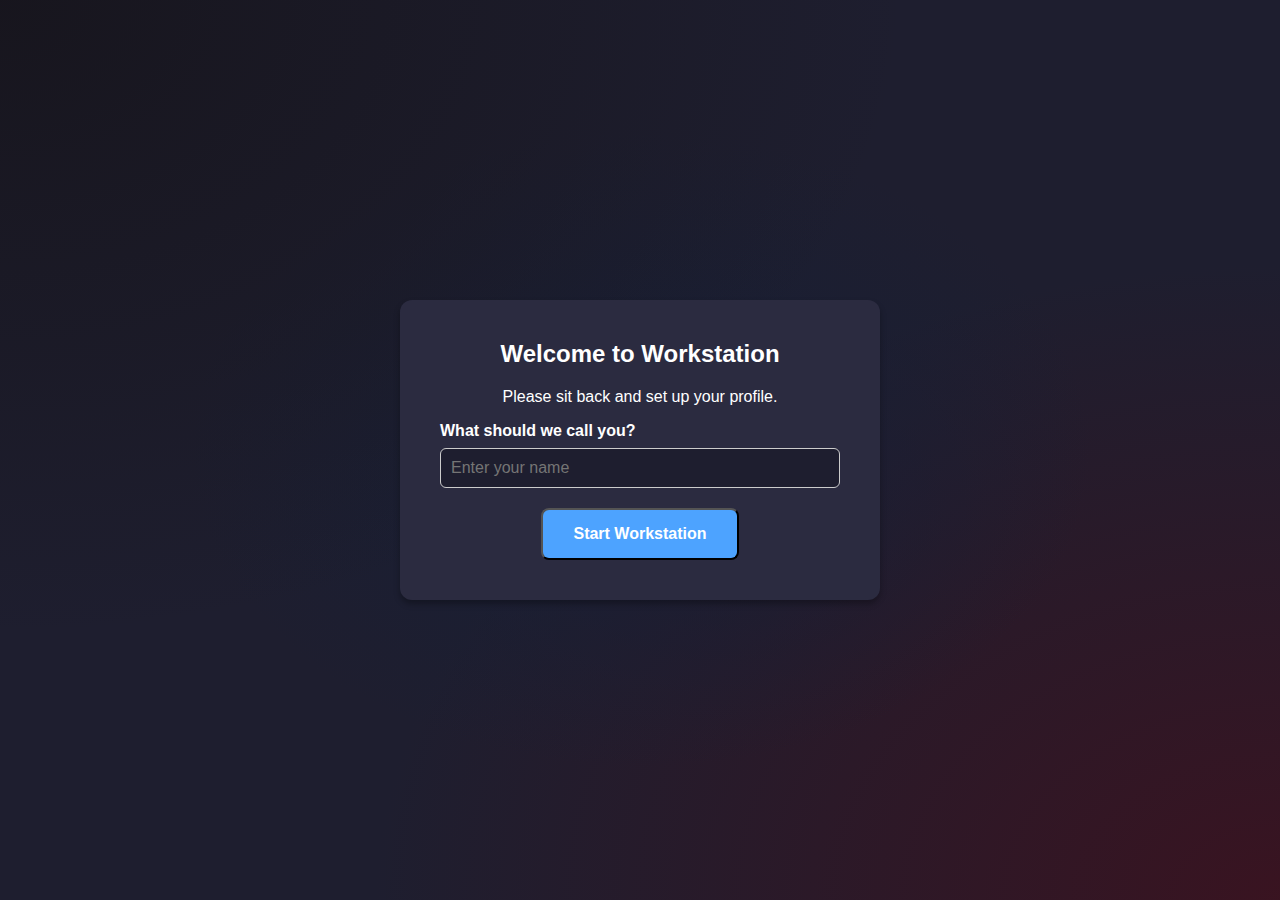
<file: templates/setup.html>
<!DOCTYPE html>
<html lang="en">
<head>
    <meta charset="UTF-8">
    <meta name="viewport" content="width=device-width, initial-scale=1.0">
    <title>Setup - Workstation</title>
    <link rel="stylesheet" href="/static/css/style.css">
</head>
<body>
    <main>
        <div class="setup-container">
            <h2>Welcome to Workstation</h2>
            <p>Please sit back and set up your profile.</p>
            <form action="/setup" method="post">
                <div class="form-group">
                    <label for="username">What should we call you?</label>
                    <input type="text" id="username" name="username" required placeholder="Enter your name">
                </div>
                <button type="submit" class="btn">Start Workstation</button>
            </form>
        </div>
    </main>
</body>
</html>
</file>
<file: static/css/style.css>
:root {
    /* Dark Mode Variables (Default and Only) */
    --bg-color: #1e1e2f;
    --text-color: #ffffff;
    --card-bg: #2b2b40;
    --primary-color: #4da3ff;
    --primary-hover: #0069d9;
    --header-bg: #2b2b40;
    --shadow: 0 4px 6px rgba(0, 0, 0, 0.3);
    /* Deep Dark Gradient */
    --bg-gradient:
        radial-gradient(at 0% 0%, hsla(253, 16%, 10%, 1) 0, transparent 50%),
        radial-gradient(at 50% 50%, hsla(225, 39%, 15%, 1) 0, transparent 50%),
        radial-gradient(at 100% 100%, hsla(339, 49%, 15%, 1) 0, transparent 50%);
}



body {
    margin: 0;
    font-family: 'Segoe UI', Tahoma, Geneva, Verdana, sans-serif;
    background-color: var(--bg-color);
    background-image: var(--bg-gradient);
    background-attachment: fixed;
    color: var(--text-color);
    transition: background-color 0.3s, color 0.3s;
    height: 100vh;
    display: flex;
    flex-direction: column;
}


header {
    display: flex;
    justify-content: space-between;
    align-items: center;
    padding: 20px 40px;
    background-color: var(--header-bg);
    box-shadow: var(--shadow);
    z-index: 10;
    position: relative;
}

header.dashboard-header {
    padding: 15px 30px;
}

.header-left {
    display: flex;
    align-items: center;
    gap: 20px;
}

.hamburger-menu {
    cursor: pointer;
    font-size: 24px;
    color: var(--text-color);
}

.page-title {
    font-size: 1.5rem;
    font-weight: bold;
}

header .logo {
    font-size: 1.5rem;
    font-weight: bold;
}

header .user-profile {
    display: flex;
    align-items: center;
    gap: 10px;
}

header .user-icon {
    width: 35px;
    height: 35px;
    background-color: var(--primary-color);
    border-radius: 50%;
    display: flex;
    align-items: center;
    justify-content: center;
    color: white;
    font-weight: bold;
}

main {
    flex: 1;
    display: flex;
    flex-direction: column;
    align-items: center;
    justify-content: center;
    text-align: center;
}

h1 {
    font-size: 3rem;
    margin-bottom: 0.5rem;
}

p.subtitle {
    font-size: 1.2rem;
    color: var(--text-color);
    opacity: 0.8;
    margin-bottom: 3rem;
}

.action-buttons {
    display: flex;
    gap: 20px;
}

.btn {
    padding: 15px 30px;
    background-color: var(--primary-color);
    color: white;
    text-decoration: none;
    border-radius: 8px;
    font-weight: bold;
    font-size: 1rem;
    transition: background-color 0.2s;
}

.btn:hover {
    background-color: var(--primary-hover);
}

/* Setup Page Styles */
.setup-container {
    background-color: var(--card-bg);
    padding: 40px;
    border-radius: 12px;
    box-shadow: var(--shadow);
    width: 100%;
    max-width: 400px;
}

.setup-container h2 {
    margin-top: 0;
}

.form-group {
    margin-bottom: 20px;
    text-align: left;
}

.form-group label {
    display: block;
    margin-bottom: 8px;
    font-weight: bold;
}

.form-group input:not([type="checkbox"]) {
    width: 100%;
    padding: 10px;
    border: 1px solid #ccc;
    border-radius: 6px;
    font-size: 1rem;
    box-sizing: border-box;
    background-color: var(--bg-color);
    /* Matches theme */
    color: var(--text-color);
}

.form-group input:focus {
    outline: none;
    border-color: var(--primary-color);
}

/* Workspaces Page */
.workspaces-main {
    padding: 20px 40px;
    align-items: stretch;
    /* Override default center */
    justify-content: flex-start;
    /* Fix vertical alignment */
    text-align: left;
}

.toolbar {
    display: flex;
    justify-content: flex-end;
    margin-bottom: 20px;
}

.workspaces-grid {
    display: flex;
    flex-wrap: wrap;
    gap: 20px;
}

.workspace-card {
    background-color: var(--card-bg);
    height: 150px;
    flex: 1 1 300px;
    /* Grow, Shrink, Basis */
    max-width: 100%;
    /* Be wary of single line requirement, will check */
    padding: 20px;
    border-radius: 12px;
    box-shadow: var(--shadow);
    display: flex;
    flex-direction: column;
    justify-content: space-between;
    box-sizing: border-box;
    transition: transform 0.2s;
}

.workspace-card:hover {
    transform: translateY(-5px);
}

.workspace-card h3 {
    margin-top: 0;
}

.workspace-meta {
    display: flex;
    justify-content: space-between;
    font-size: 0.9rem;
    color: #aaa;
}

.workspace-meta a {
    color: var(--primary-color);
}

/* Modal */
.modal {
    display: none;
    position: fixed;
    z-index: 100;
    left: 0;
    top: 0;
    width: 100%;
    height: 100%;
    background-color: rgba(0, 0, 0, 0.5);
    overflow: hidden;
    /* Prevent body scroll if needed, though usually on body */
}

.modal-content {
    background-color: var(--bg-color);
    /* Match theme */
    position: absolute;
    top: 50%;
    left: 50%;
    transform: translate(-50%, -50%);
    margin: 0;
    padding: 30px;
    border-radius: 12px;
    width: 500px;
    max-width: 90%;
    max-height: 90vh;
    /* Fit within viewport */
    overflow-y: auto;
    /* Enable scrolling if content is too long */
    box-shadow: 0 5px 15px rgba(0, 0, 0, 0.5);
    border: 1px solid #444;
}

.close-btn {
    position: absolute;
    top: 15px;
    right: 20px;
    font-size: 28px;
    font-weight: bold;
    cursor: pointer;
}

.checklist {
    display: flex;
    flex-direction: column;
    gap: 10px;
    max-height: 150px;
    overflow-y: auto;
    border: 1px solid #444;
    padding: 10px;
    border-radius: 6px;
}

.checkbox-label {
    display: flex;
    align-items: center;
    /* Ensure vertical center alignment */
    gap: 10px;
    cursor: pointer;
    line-height: 1.2;
    /* Better line height for alignment */
    padding: 2px 0;
    /* Touch target */
}

/* Dynamic Sources */
.sources-container {
    display: flex;
    flex-direction: column;
    gap: 10px;
    margin-bottom: 10px;
}

.source-input-group {
    display: flex;
    gap: 10px;
    align-items: center;
}

.btn-remove-source {
    background: transparent;
    border: none;
    color: #ff4d4d;
    font-size: 20px;
    cursor: pointer;
    font-weight: bold;
}

.btn-secondary {
    background-color: transparent;
    border: 1px solid var(--primary-color);
    color: var(--primary-color);
    padding: 8px 15px;
    border-radius: 6px;
    cursor: pointer;
    transition: all 0.2s;
}

.btn-secondary:hover {
    background-color: var(--primary-color);
    color: white;
}

.sources-links {
    display: flex;
    gap: 5px;
    flex-wrap: wrap;
    justify-content: flex-end;
}

.full-width {
    width: 100%;
    margin-top: 20px;
}

/* Dashboard Styles */
.dashboard-content {
    align-items: flex-start;
    padding: 40px;
    text-align: left;
    width: 100%;
    box-sizing: border-box;
}

.module-section {
    width: 100%;
    margin-bottom: 40px;
}

.module-section h2 {
    font-size: 1.5rem;
    margin-bottom: 20px;
    border-bottom: 1px solid rgba(255, 255, 255, 0.1);
    padding-bottom: 10px;
}

.module-grid {
    display: grid;
    /* auto-fit allows items to expand to fill the row */
    /* minmax(250px, 1fr) ensures responsive wrapping */
    /* On very large screens, this might allow >5, but fits the "expand" requirement best */
    grid-template-columns: repeat(auto-fit, minmax(min(100%, 300px), 1fr));
    gap: 20px;
    width: 100%;
}

/* Enforce max 5 columns logic via min-width breakpoint if strictly needed, 
   but minmax(300px, 1fr) covers most standard resolutions up to 1500px+ content width. */
@media (min-width: 1800px) {
    .module-grid {
        grid-template-columns: repeat(5, 1fr);
    }
}

.module-card {
    background-color: var(--card-bg);
    background: linear-gradient(145deg, var(--card-bg), #232336);
    height: 150px;
    /* Keeping user's preference */
    border-radius: 16px;
    padding: 25px;
    box-shadow: var(--shadow);
    border: 1px solid rgba(255, 255, 255, 0.05);
    transition: all 0.3s ease;
    display: flex;
    flex-direction: column;
    justify-content: center;
    align-items: center;
    text-align: center;
    position: relative;
    overflow: hidden;
}

.module-card::before {
    content: '';
    position: absolute;
    top: 0;
    left: 0;
    width: 100%;
    height: 4px;
    background: var(--primary-color);
    opacity: 0;
    transition: opacity 0.3s;
}

.module-card:hover {
    transform: translateY(-5px);
    box-shadow: 0 12px 20px rgba(0, 0, 0, 0.5);
    border-color: rgba(77, 163, 255, 0.3);
}

.module-card:hover::before {
    opacity: 1;
}

.module-card h3 {
    margin: 15px 0 10px;
    font-size: 1.2rem;
    color: var(--text-color);
}

.module-card p {
    font-size: 0.9rem;
    color: rgba(255, 255, 255, 0.6);
    margin: 0;
}

.module-icon {
    font-size: 40px;
    color: var(--primary-color);
    margin-bottom: 10px;
    background: rgba(77, 163, 255, 0.1);
    padding: 15px;
    border-radius: 50%;
    display: flex;
    align-items: center;
    justify-content: center;
}

.module-card:hover {
    transform: translateY(-5px);
    box-shadow: 0 8px 12px rgba(0, 0, 0, 0.4);
}

/* Drawer Styles */
.drawer {
    position: fixed;
    top: 0;
    left: -300px;
    width: 300px;
    height: 100%;
    background-color: var(--card-bg);
    box-shadow: 2px 0 10px rgba(0, 0, 0, 0.5);
    z-index: 100;
    transition: left 0.3s ease-in-out;
    padding: 20px;
    box-sizing: border-box;
}

.drawer.open {
    left: 0;
}

.drawer-header {
    display: flex;
    justify-content: space-between;
    align-items: center;
    margin-bottom: 40px;
}

.close-btn {
    cursor: pointer;
    font-size: 24px;
}

.drawer-overlay {
    position: fixed;
    top: 0;
    left: 0;
    width: 100%;
    height: 100%;
    background-color: rgba(0, 0, 0, 0.5);
    z-index: 99;
    display: none;
    opacity: 0;
    transition: opacity 0.3s ease-in-out;
}

.drawer-overlay.active {
    display: block;
    opacity: 1;
}

.drawer-nav {
    display: flex;
    flex-direction: column;
    gap: 10px;
}

.nav-item {
    display: flex;
    align-items: center;
    gap: 15px;
    padding: 15px;
    color: var(--text-color);
    text-decoration: none;
    border-radius: 8px;
    transition: background-color 0.2s;
}

.nav-item:hover,
.nav-item.active {
    background-color: var(--primary-color);
    color: white;
}
</file>
